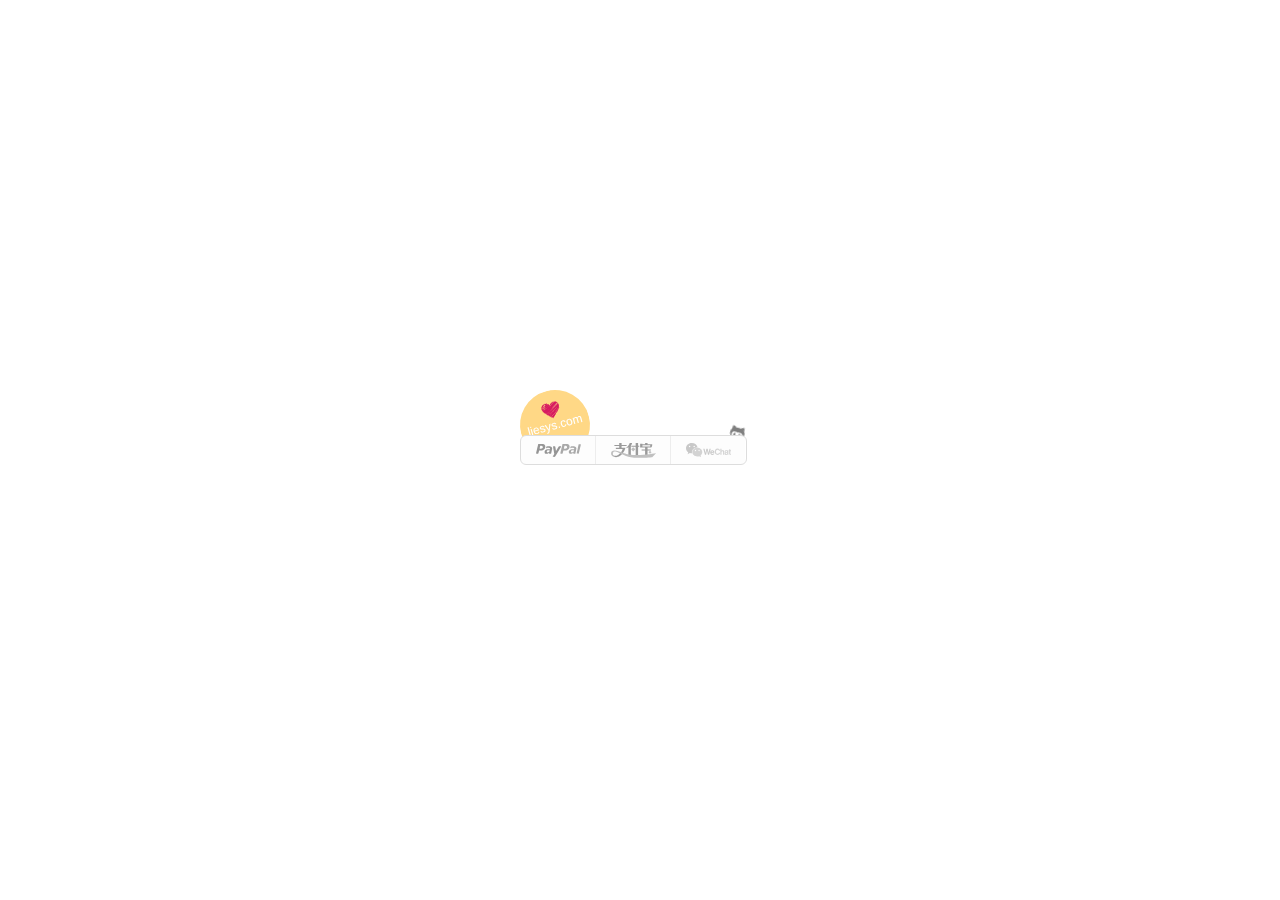
<file: index.html>
<!DOCTYPE html>
<html lang="zh">

<head>
	<meta charset="UTF-8">
	<title>打赏</title>
	<meta name="viewport" content="width=device-width, initial-scale=1, minimum-scale=1.0, maximum-scale=1.0, minimal-ui" />
	<!--禁止缩放-->
	<link rel="stylesheet" href="./style.css">
</head>

<body>
	<a id="github" href="https://github.com/7fffan/donate/" target="_blank" class="pos-f tr3" title="Github"></a>
	<a href="https://www.liesys.com/" target="_blank" style="position: fixed;">
		<div id="DonateText" class="tr3">liesys.com</div>
	</a>
	<ul id="donateBox" class="list pos-f tr3">
		<li id="PayPal">
			<a href="https://www.paypal.me/7fffan" target="_blank">PayPal</a>
		</li>
		<li id="AliPay">AliPay</li>
		<li id="WeChat">WeChat</li>
	</ul>
	<div id="QRBox" class="pos-f left-100">
		<div id="MainBox"></div>
	</div>
	<script async src="./script.js"></script>
</body>

</html>
</file>
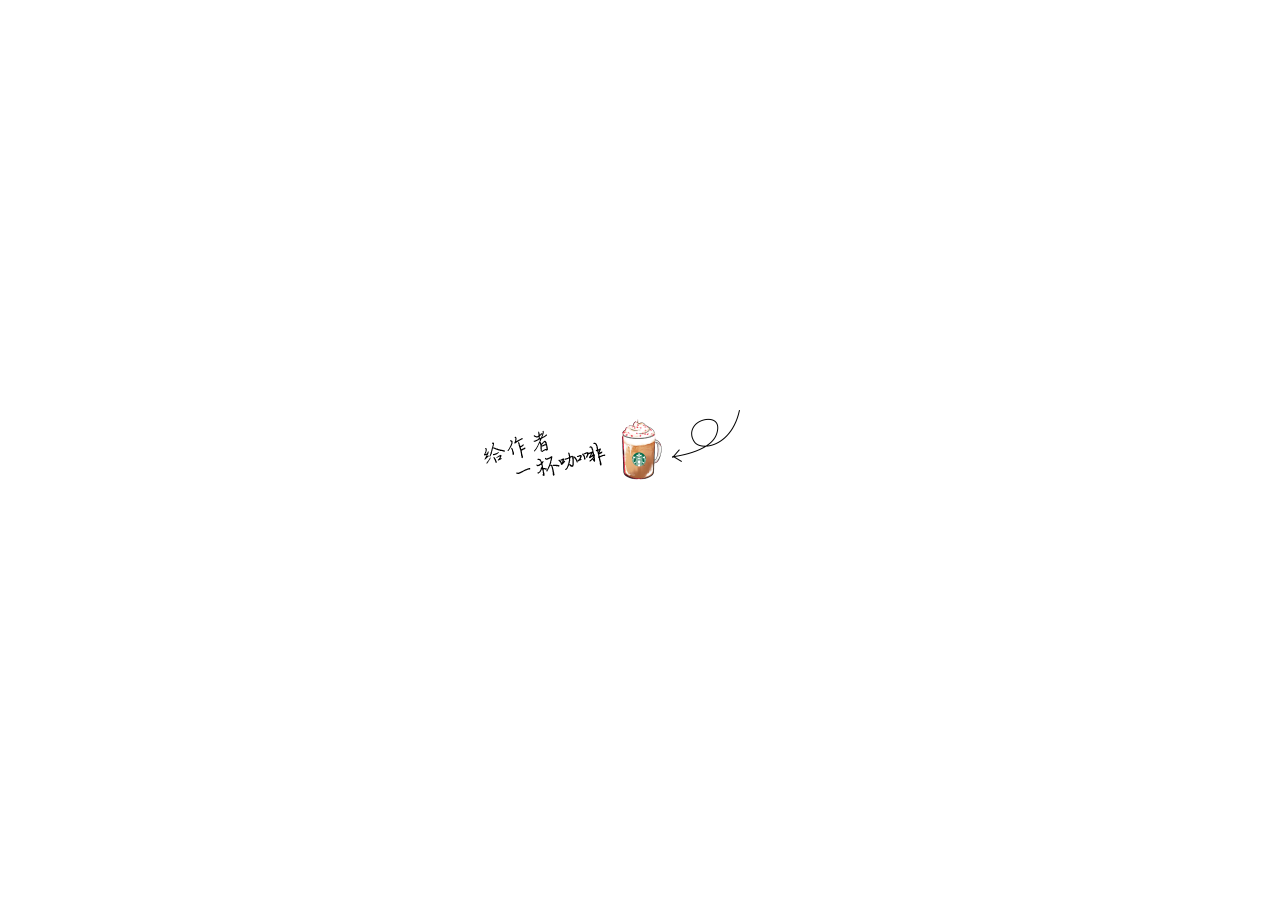
<file: sample2/index.html>
<!DOCTYPE html>
<html lang="zh">
<head>
    <meta charset="UTF-8">
    <meta name="viewport" content="width=device-width, initial-scale=1, minimum-scale=1.0, maximum-scale=1.0, minimal-ui">
    <meta http-equiv="X-UA-Compatible" content="ie=edge">
    <title>打赏</title>
    <link rel="stylesheet" href="style.css">
    <script src="jquery.min.js"></script>
    <script src="script.js"></script>
</head>
<body>
    <section id="drinks-box">
        <section id="drinks-box-s" class="drinks-button left-100">
            <div id="drinks-icons" class="left-100 tr3">
                <div id="coffee-donate" class="icon-donate">
                    <img src="images/coffee.png" alt="coffee">
                </div>
            </div>
            <div id="drinks-button-box" class="tr3 left-100">
                <div id="drinks-button-bg" class="left-100"></div>
                <div id="github-box"><a href="https://github.com/7fffan/donate/" target="_blank">Github</a></div>
                <ul id="donate-buttons" class="list tr3">
                <li id="paypal_donate"><a href="https://www.paypal.me/7fffan" target="_blank">Paypal</a></li>
                    <li id="alipay_donate" class="donate-button">AliPay</li>
                    <li id="wechat_donate" class="donate-button">WeChat</li>
                </ul>
            </div>
            <div id="drinks-qrcodes" class="left-100 tr3">
                <div id="drinks-qrcode"></div>
            </div>
        </section>
    </section>
</body>
</html>
</file>
<file: style.css>
html,
html>body {
	margin: 0px;
	padding: 0px;
	height: 100%;
	width: 100%;
}

body {
	font-family: "Helvetica Neue", Ubuntu, "WenQuanYi Micro Hei", Helvetica, "Hiragino Sans GB", "Microsoft YaHei", "Wenquanyi Micro Hei", "WenQuanYi Micro Hei Mono", "WenQuanYi Zen Hei", "WenQuanYi Zen Hei", "Apple LiGothic Medium", "SimHei", "ST Heiti", "WenQuanYi Zen Hei Sharp", Arial, sans-serif;
	-webkit-font-smoothing: antialiased;
	line-height: 1.8em;
	text-shadow: 0 0 1px rgba(255, 255, 255, 0.1);
	background: #fff;
}

img {
	border-width: 0px;
}

a {
	color: #000;
	text-decoration: none;
	outline: none;
	border: none;
}

.list,
.list li,
.list-left li {
	list-style: none;
	list-style-type: none;
	margin: 0px;
	padding: 0px;
}

.pos-f {
	position: fixed;
}

.left-100 {
	width: 100%;
	height: 100%;
}

.blur #DonateText,
.blur #donateBox,
.blur #github {
	-webkit-filter: blur(3px);
	filter: blur(3px);
}

.tr3 {
	transition: all .3s;
}

#DonateText {
	position: fixed;
	font-size: 12px;
	width: 70px;
	height: 70px;
	line-height: 70px;
	color: #fff;
	background: #ffd886 url(images/like.svg) no-repeat center 10px;
	background-size: 20px;
	border-radius: 35px;
	text-align: center;
	left: calc(50% - 120px);
	top: calc(50% - 60px);
	z-index: -1;
	transform: rotatez(-15deg);
}

#donateBox {
	left: calc(50% - 120px);
	top: calc(50% - 15px);
	background-color: #fff;
	border: 1px solid #ddd;
	border-radius: 6px;
	width: 225px;
	height: 28px;
	float: left;
	z-index: 1;
}

#donateBox li {
	width: 74px;
	float: left;
	text-align: center;
	border-left: 1px solid #ddd;
	background: no-repeat center center;
	background-color: rgba(204, 217, 220, 0.1);
	background-size: 45px;
	transition: all .3s;
	cursor: pointer;
	overflow: hidden;
	line-height: 600px;
	height: 28px;
	-webkit-filter: grayscale(1);
	filter: grayscale(1);
	opacity: 0.5;
}

#donateBox li:hover {
	background-color: rgba(204, 217, 220, 0.3);
	-webkit-filter: grayscale(0);
	filter: grayscale(0);
	opacity: 1;
}

#donateBox>li:first-child {
	border-width: 0;
}

#donateBox a {
	display: block;
}

#donateBox #PayPal {
	background-image: url(images/paypal.svg);
}


#donateBox>#QQPay:hover {
	overflow: visible;
}

#donateBox #AliPay {
	background-image: url(images/alipay.svg);
}

#donateBox #WeChat {
	background-image: url(images/wechat.svg);
}

#QRBox {
	top: 0;
	left: 0;
	z-index: 1;
	background-color: rgba(255, 255, 255, 0.3);
	display: none;
	perspective: 400px;
}

#MainBox {
	cursor: pointer;
	position: absolute;
	text-align: center;
	width: 200px;
	height: 200px;
	left: calc(50% - 100px);
	top: calc(50% - 100px);
	background: #fff no-repeat center center;
	background-size: 190px;
	border-radius: 6px;
	box-shadow: 0px 2px 7px rgba(0, 0, 0, 0.3);
	opacity: 0;
	transition: all 1s ease-in-out;
	transform-style: preserve-3d;
	transform-origin: center center;
	overflow: hidden;
}

#github {
	width: 25px;
	height: 25px;
	left: calc(50% + 85px);
	top: calc(50% - 30px);
	background: no-repeat center center url(images/github.svg);
	background-size: contain;
	opacity: 0.5;
	transform: rotatez(15deg);
}

#MainBox.showQR {
	animation-name: showQR;
	animation-duration: 3s;
	animation-timing-function: ease-in-out;
	animation-delay: 300ms;
	animation-iteration-count: 1;
	animation-fill-mode: forwards;
	-webkit-animation: showQR 3s ease-in-out 300ms 1 normal forwards;
}

@keyframes showQR {
	from {
		transform: rotateX(90deg);
	}
	8% {
		opacity: 1;
		transform: rotateX(-60deg);
	}
	18% {
		opacity: 1;
		transform: rotateX(40deg);
	}
	34% {
		opacity: 1;
		transform: rotateX(-28deg);
	}
	44% {
		opacity: 1;
		transform: rotateX(18deg);
	}
	58% {
		opacity: 1;
		transform: rotateX(-12deg);
	}
	72% {
		opacity: 1;
		transform: rotateX(9deg);
	}
	88% {
		opacity: 1;
		transform: rotateX(-5deg);
	}
	96% {
		opacity: 1;
		transform: rotateX(2deg);
	}
	to {
		opacity: 1;
	}
}

#MainBox.hideQR {
	opacity: 1;
	animation-name: hideQR;
	animation-duration: 0.5s;
	animation-timing-function: ease-in-out;
	animation-iteration-count: 1;
	animation-fill-mode: forwards;
	-webkit-animation: hideQR 0.5s ease-in-out 0s 1 normal forwards;
}

@keyframes hideQR {
	from {}
	20%,
	50% {
		transform: scale(1.08, 1.08);
		opacity: 1;
	}
	to {
		opacity: 0;
		transform: rotateZ(40deg) scale(0.6, 0.6);
	}
}

@keyframes fadeIn {
	from {
		opacity: 0;
	}
	to {
		opacity: 1;
	}
}

#QRBox.fadeIn {
	display: block;
	animation: fadeIn 300ms;
}

@keyframes fadeOut {
	from {
		opacity: 1;
	}
	to {
		opacity: 0;
	}
}

#QRBox.fadeOut {
	display: block;
	animation: fadeOut 300ms;
}
</file>
<file: sample2/style.css>
body {
    margin: 0;
    padding: 0;
    /* background: #5CC9F5; */
    line-height: 1.6rem;
    font-size: 16px;
    font-family: -apple-system, BlinkMacSystemFont, 'Segoe UI', Roboto, Oxygen, Ubuntu, Cantarell, 'Open Sans', 'Helvetica Neue', sans-serif
}
img {border-width: 0px;}
a{
	color: #000;
	text-decoration: none;
	outline:none;
	border:none;
}
.list, .list li, .list-left li {
	list-style: none;
	list-style-type: none;
	margin: 0px;
	padding: 0px;
}
.pos-f {
	position: fixed;
}
.left-100 {
	width: 100%;
    height: 100%;
    float: left;
}
.blur {
	-webkit-filter: blur(3px);
	filter: blur(3px);
}
.tr3, .list li {
	transition: all .3s;
}
.hidden {
    display: none;
}
.click-cursor, .icon-donate, .list li {
    cursor: pointer;
}
#drinks-box .opacity-show {
    opacity: 1;
}
#drinks-box {
    width: 320px;
    height: 240px;
	text-align: center;
	left: calc(50% - 160px);
	top: calc(50% - 120px);
    position: fixed;
}
#drinks-icons {
    background: no-repeat center center url(images/text.png);
}
.drinks-button>div {
    position: absolute;
    top: 0;
    left: 0;
	transition: all 0.3s;
	transform-style: preserve-3d;
    transform-origin: center center;
}
.icon-donate {
    width: 64px;
    height: 64px;
    position: absolute;
	left: calc(50% - 32px);
	top: calc(50% - 32px);
}
.icon-donate img {
    max-width: 64px;
    max-height: 64px;
}
#drinks-button-box {
    display: none;
    opacity: 0;
    transform: scale(1.3,1.3);
}
#drinks-button-bg {
    position: absolute;
    top: 70px;
    left: 0;
    height: 100px;
    opacity: 0;
}
#donate-buttons {
    position: absolute;
    overflow: hidden;
    top: calc(50% - 14px);
    left: calc(50% - 100px);
    height: 28px;
    border-radius: 6px;
    background-color: #62cdff;
    box-shadow: 0 10px 20px 1px rgba(103, 207, 248, 0.5);
}
#donate-buttons a, #github-box a {
    display: block;
}
li[id$="_donate"] {
    position: relative;
    float: left;
    width: 75px;
    height: 28px;
    line-height: 600px;
    overflow: hidden;
	cursor: pointer;
	background: no-repeat center center;
    background-size: 45px;
	float: left;
    text-align: center;
}
li[id$="_donate"]::after {
    content: "";
    position: absolute;
    top: -5px;
    left: calc(50% - 5px);
    height: 0;
    width: 0;
    opacity: 0;
	border: 5px solid #fff;
	border-color: #fff transparent transparent transparent;
    transition: all .3s;
}
li[id$="_donate"]:hover::after {
    opacity: 1;
    top: 0px;
}
#github-box {
    width: 32px;
    height: 32px;
    position: absolute;
    top: calc(50% - 16px);
    background: no-repeat center center url(images/github.svg);
    background-size: contain;
    right: 92px;
    line-height: 600px;
    overflow: hidden;
    transform: rotatez(20deg );
    opacity: 0;
    transition: all .3s ease-out;
}
#drinks-button-box:hover #github-box, #drinks-button-box.Mobile #github-box {
    top: calc(50% - 40px);
    right: 84px;
    transform: rotatez(5deg );
    opacity: 0.8;
}

#paypal_donate {
    background-image: url([data-uri]);
}
#alipay_donate{
    background-image: url([data-uri]);
}
#wechat_donate{
    background-image: url([data-uri]);
}
#drinks-qrcodes {
    display: none;
}
#drinks-qrcode {
    position: absolute;
    top: calc(50% - 90px);
    left: calc(50% - 90px);
    width: 180px;
    height: 180px;
	background: #fff no-repeat center center url(../simple/images/WeChanSQ.png);
    background-size: 160px;
    border-radius: 6px;
    cursor: pointer;
    box-shadow: 0 10px 20px rgba(103, 207, 248, 0.5);
}

/* 动画 */
#drinks-icons, #drinks-button-box {filter: blur(0px);}
.donate-animation-1>#drinks-icons, .donate-animation-4>#drinks-icons,.donate-animation-3>#drinks-button-box {
    transform: scale(0.7,0.7);
    filter: blur(30px);
    display: block;
    opacity: 1;
}
.donate-animation-1>#drinks-button-box,.donate-animation-4>#drinks-button-box,.donate-animation-3>#drinks-qrcodes {
    display: block;
    opacity: 1;
    transform: scale(1,1);
}
.donate-animation-2>#drinks-button-box,.donate-animation-4>#drinks-qrcodes, .hideBox {
    display: block;
    transform: scale(1,1);
    animation-name:hideBox;
    animation-duration:0.3s;
    animation-timing-function:ease-in-out;
    animation-iteration-count:1;
    animation-fill-mode:forwards;
}

.donate-animation-3>#drinks-icons {
    transform: scale(0.4,0.4);
    filter: blur(2px);
}
.showBox {
    animation-name:showBox;
    animation-duration:0.3s;
    animation-timing-function:ease-in-out;
    animation-iteration-count:1;
    animation-fill-mode:forwards;
}
@keyframes showBox {
	from {
        opacity: 0;
        transform: scale(1.3,1.3);
	}
	to {
        opacity: 1;
        transform: scale(1,1);
	}
}
@keyframes hideBox {
	from {
        opacity: 1;
        transform: scale(1,1);
	}
	to {
        opacity: 0;
        transform: scale(1.3,1.3);
	}
}
</file>
